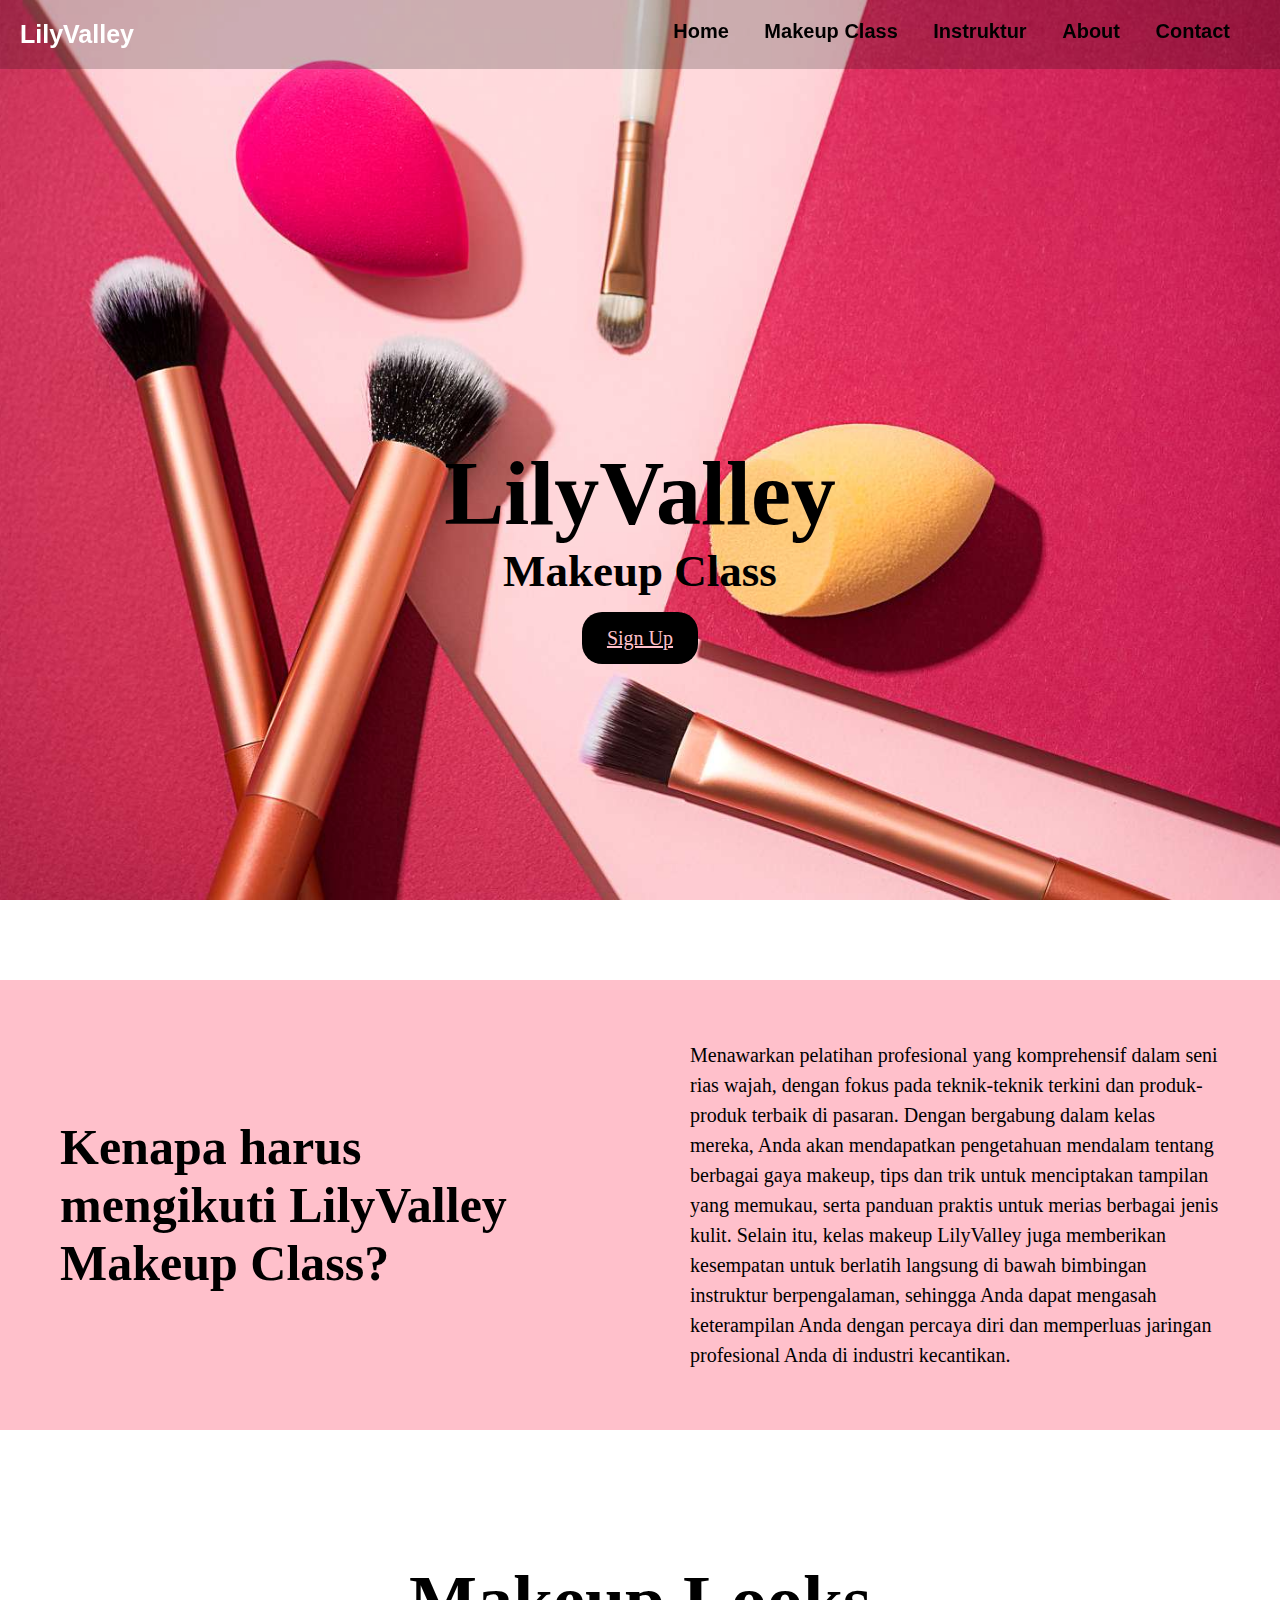
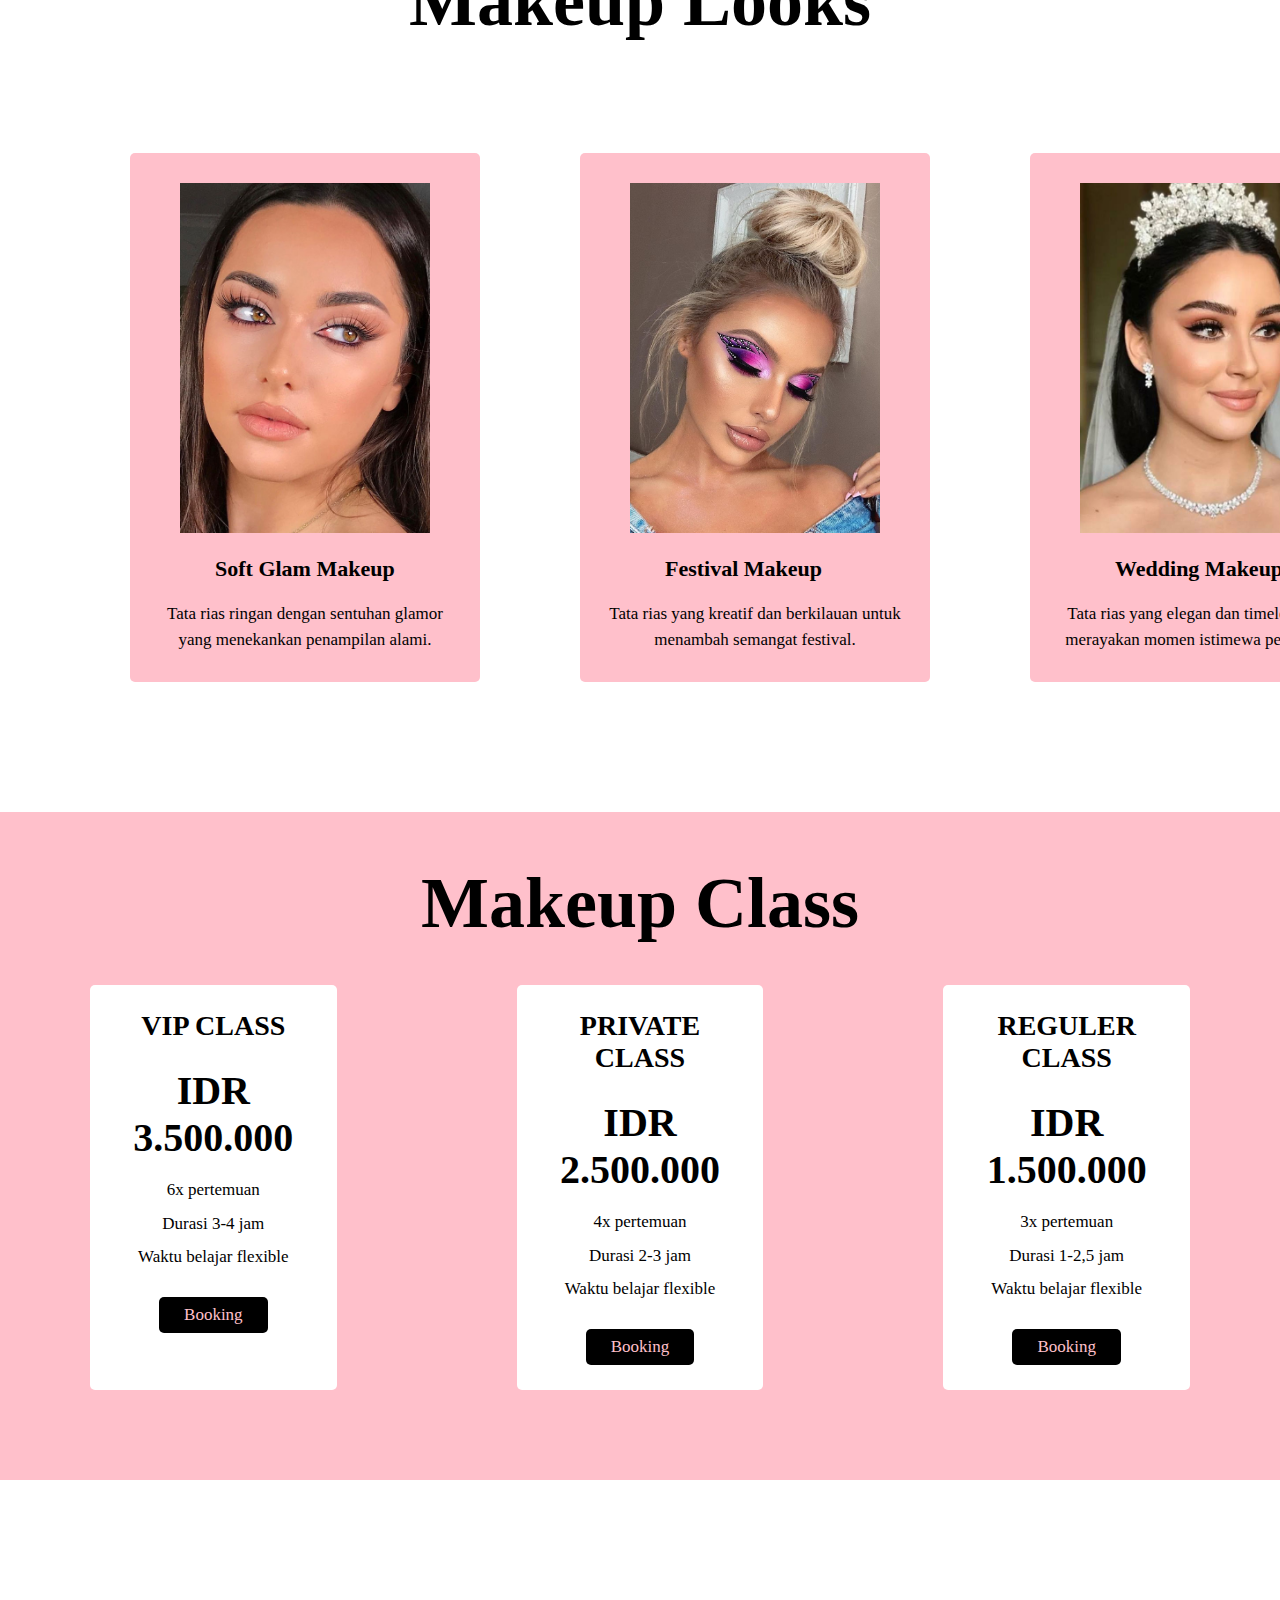
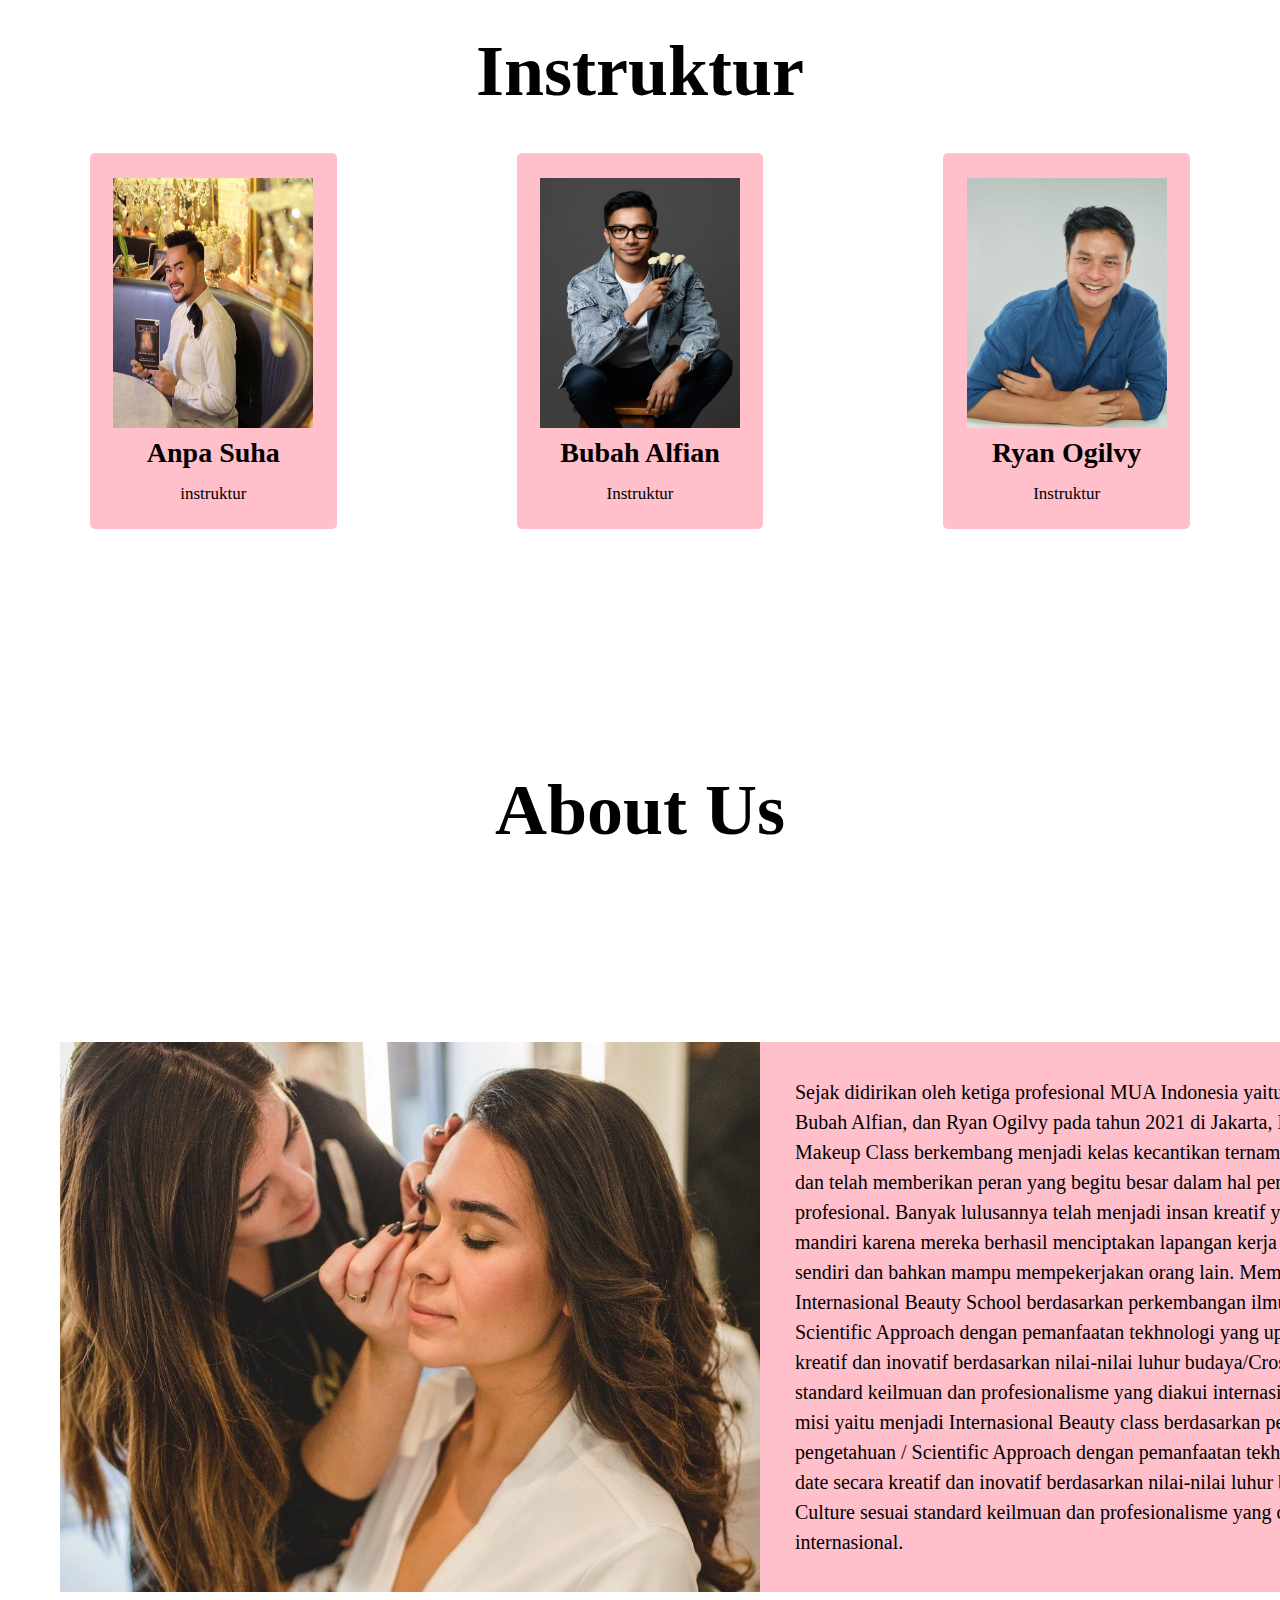
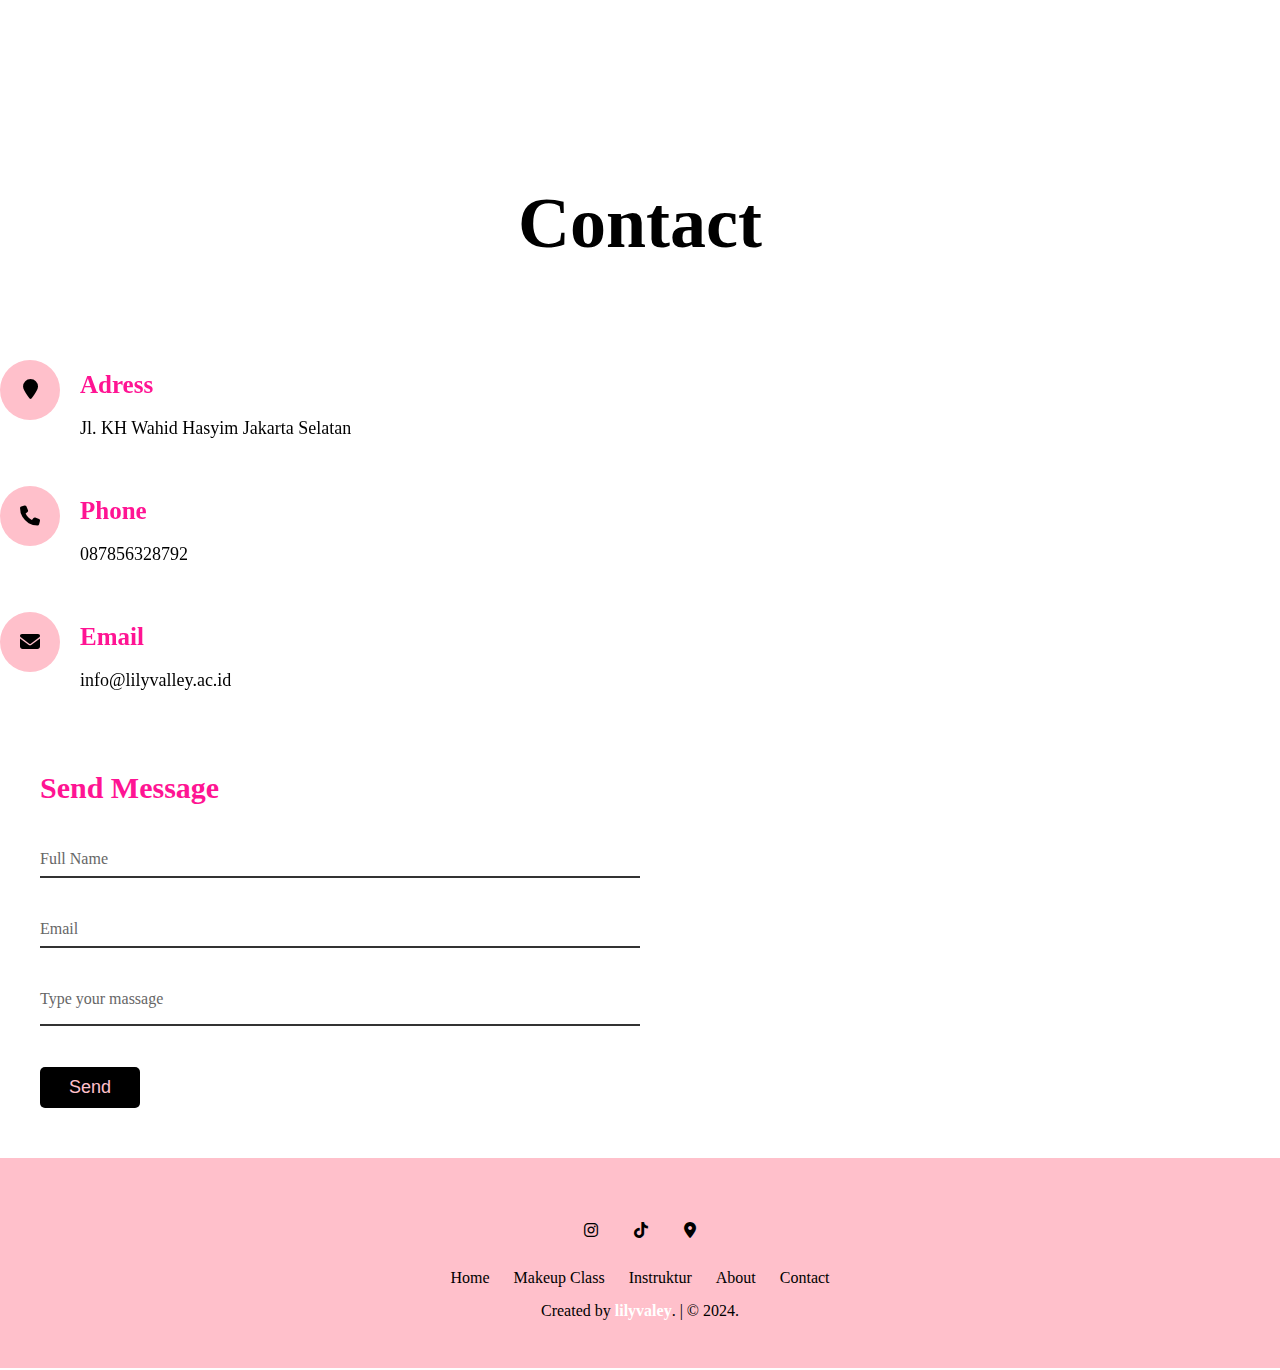
<file: index.html>
<!--membuat struktur dasar html-->
<!DOCTYPE html>
<html lang="en">
<head>
    <meta charset="UTF-8">
    <meta name="viewport" content="width=device-width, initial-scale=1.0">
    <title>LilyValley</title>
    <!--membuat file css eksternal-->
    <link rel="stylesheet" href="style.css">
    <link rel="stylesheet" href="fontawesome-free-6.5.2-web/css/all.css">
</head>
<body>
    <!--menambahkan struktur semantic html-->
    <!--membuat logo di navbar-->
    <nav class="navbar">
        <h1 class="logo">LilyValley</h1>
        <!--membuat menu di navbar-->
        <ul>
            <li><a href="index.html">Home</a></li>
            <li><a href="makeupclass.html">Makeup Class</a></li>
            <li><a href="instruktur.html">Instruktur</a></li>
            <li><a href="about.html">About</a></li>
            <li><a href="contact.html">Contact</a></li> 
        </ul>
    </nav>
    <!--membuat tampilan tulisan-->
    <section id="home">
    <header>
        <div class="header-content">
            <h1>LilyValley</h1>
            <h2>Makeup Class</h2>
            <a href="#" class="ctn">Sign Up</a>
        </div>
    </header>
    <!--membuat section tampilan makeup looks-->
        <section>
            <!--membuat deskripsi perusahaan-->
            <div class="deskripsi">
                <h3>Kenapa harus mengikuti LilyValley Makeup Class?</h3>
                <p>Menawarkan pelatihan profesional yang komprehensif dalam seni rias wajah, dengan fokus pada teknik-teknik terkini dan produk-produk terbaik di pasaran. Dengan bergabung dalam kelas mereka, Anda akan mendapatkan pengetahuan mendalam tentang berbagai gaya makeup, tips dan trik untuk menciptakan tampilan yang memukau, serta panduan praktis untuk merias berbagai jenis kulit. Selain itu, kelas makeup LilyValley juga memberikan kesempatan untuk berlatih langsung di bawah bimbingan instruktur berpengalaman, sehingga Anda dapat mengasah keterampilan Anda dengan percaya diri dan memperluas jaringan profesional Anda di industri kecantikan.</p>
            </div>
            <div class="title">
                <h1>Makeup Looks</h1>
            </div>
            <div class="grid">
                <article>
                    <img src="assets/soft glam.jpg" width="250px" height="350px">
                    <div class="konten">
                        <h2>Soft Glam Makeup</h2>
                        <p>Tata rias ringan dengan sentuhan glamor yang menekankan penampilan alami.</p>
                    </div>
                </article>
                <article>
                    <img src="assets/festival.jpg" width="250px" height="350px">
                    <div class="konten">
                        <h2>Festival Makeup</h2>
                        <p>Tata rias yang kreatif dan berkilauan untuk menambah semangat festival.</p>  
                    </div>
                </article>
                <article>
                    <img src="assets/wedding.jpg" width="250px" height="350px">
                    <div class="konten">
                        <h2>Wedding Makeup</h2>
                        <p>Tata rias yang elegan dan timeless untuk merayakan momen istimewa pernikahan.</p>
                    </div>
                </article>
            </div>
    </section>
    <!--membuat section makeup class-->
    <section id="makeup-class">
        <div class="container">
            <div class="title">
                <h1>Makeup Class</h1>
                <div class="box-container">
                    <div class="box">
                        <h3>VIP CLASS</h3>
                        <h2>IDR 3.500.000</h2>
                        <p>6x pertemuan</p>
                        <p>Durasi 3-4 jam</p>
                        <p>Waktu belajar flexible</p>
                        <a href="#btn" class="btn">Booking</a>
                    </div>
                    <div class="box">
                        <h3>PRIVATE CLASS</h3>
                        <h2>IDR 2.500.000</h2>
                        <p>4x pertemuan</p>
                        <p>Durasi 2-3 jam</p>
                        <p>Waktu belajar flexible</p>
                        <a href="#btn" class="btn">Booking</a>
                    </div>
                    <div class="box">
                        <h3>REGULER CLASS</h3>
                        <h2>IDR 1.500.000</h2>
                        <p>3x pertemuan</p>
                        <p>Durasi 1-2,5 jam</p>
                        <p>Waktu belajar flexible</p>
                        <a href="#btn" class="btn">Booking</a>
                    </div>
                </div>
            </div>
        </div> 
    </section>
    <!--membuat section instruktur-->
    <section id="instruktur">
        <div class="container-instruktur">
            <div class="title">
                <h1>Instruktur</h1>
                <div class="grid-instruktur">
                    <article>
                        <img src="assets/anpa suha.jpg" width="200px" height="250px">
                        <h3>Anpa Suha</h3>
                        <p>instruktur</p>
                    </article>
                    <article>
                        <img src="assets/bubah-alfian.jpg" width="200px" height="250px">
                        <h3>Bubah Alfian</h3>
                        <p>Instruktur</p>
                    </article>
                    <article>
                        <img src="assets/ryan ogilvy.jpeg" width="200px" height="250px">
                        <H3>Ryan Ogilvy</H3>
                        <p>Instruktur</p>
                    </article>
                </div>
            </div>
        </div>
    </section> 
    <!--membuat section about-->
    <section id="about">
        <div class="container-about">
            <div class="title">
                <h1>About Us</h1>
            </div>
        </div>
        <div class="deskripsi-about">
            <img src="assets/makeup.jpeg" width="700px" height="550px">
            <p>Sejak didirikan oleh ketiga profesional MUA Indonesia yaitu Anpa Suha, Bubah Alfian, dan Ryan Ogilvy pada tahun 2021 di Jakarta, LiliValley Makeup Class berkembang menjadi kelas kecantikan ternama di Indonesia dan telah memberikan peran yang begitu besar dalam hal penyediaan tenaga profesional. Banyak lulusannya telah menjadi insan kreatif yang sukses dan mandiri karena mereka berhasil menciptakan lapangan kerja baik bagi dirinya sendiri dan bahkan mampu mempekerjakan orang lain. Memiliki visi Menjadi Internasional Beauty School berdasarkan perkembangan ilmu pengetahuan / Scientific Approach dengan pemanfaatan tekhnologi yang up to date secara kreatif dan inovatif berdasarkan nilai-nilai luhur budaya/Cross Culture sesuai standard keilmuan dan profesionalisme yang diakui internasional. Memiliki misi yaitu menjadi Internasional Beauty class berdasarkan perkembangan ilmu pengetahuan / Scientific Approach dengan pemanfaatan tekhnologi yang up to date secara kreatif dan inovatif berdasarkan nilai-nilai luhur budaya/Cross Culture sesuai standard keilmuan dan profesionalisme yang diakui internasional.</p>
        </div>
    </section>
    <!--membuat section contact-->
    <section id="contact">
        <div class="container-contact">
            <div class="title">
                <h1>Contact</h1>
            </div>
        </div>
        <div class="konten">
            <div class="contact-info">
                <div class="box">
                    <div class="icon"><i class="fa fa-map-marker" aria-hidden="true"></i></div>
                    <div class="text">
                        <h3>Adress</h3>
                        <p>Jl. KH Wahid Hasyim Jakarta Selatan</p>
                    </div>
                </div>
                <div class="box">
                    <div class="icon"><i class="fa-solid fa-phone"></i></div>
                    <div class="text">
                        <h3>Phone</h3>
                        <p>087856328792</p>
                    </div>
                </div>
                <div class="box">
                    <div class="icon"><i class="fa fa-envelope" aria-hidden="true"></i></div>
                    <div class="text">
                        <h3>Email</h3>
                        <p>info@lilyvalley.ac.id</p>
                    </div>
                </div>
            </div>
            <div class="contact-form">
                <form>
                    <h2>Send Message</h2>
                    <div class="input-box">
                        <input type="text" name="" required="required">
                        <span>Full Name</span>
                    </div>
                    <div class="input-box">
                        <input type="text" name="" required="required">
                        <span>Email</span>
                    </div>
                    <div class="input-box">
                        <textarea required="required"></textarea>
                        <span>Type your massage</span>
                    </div>
                    <div class="input-box">
                        <input type="submit" name="" value="Send">
                    </div>
                </form>
            </div>
        </div>
    </section>
    <!--membuat footer-->
    <footer>
         <div class="socials">
            <div class="icon">
                <i class="fa-brands fa-instagram"></i>
                <i class="fa-brands fa-tiktok"></i>
                <i class="fa-solid fa-location-dot"></i>
            <div class="links">
                <a href="#home">Home</a>
                <a href="#makeup-class">Makeup Class</a>
                <a href="#instruktur">Instruktur</a>
                <a href="#about">About</a>
                <a href="#contact">Contact</a>
            </div>
            <div class="credit">
                <p>Created by <a href="">lilyvaley</a>. | &copy; 2024.</p>
            </div>
         </div>
    </footer>
</body>
</html>
</file>
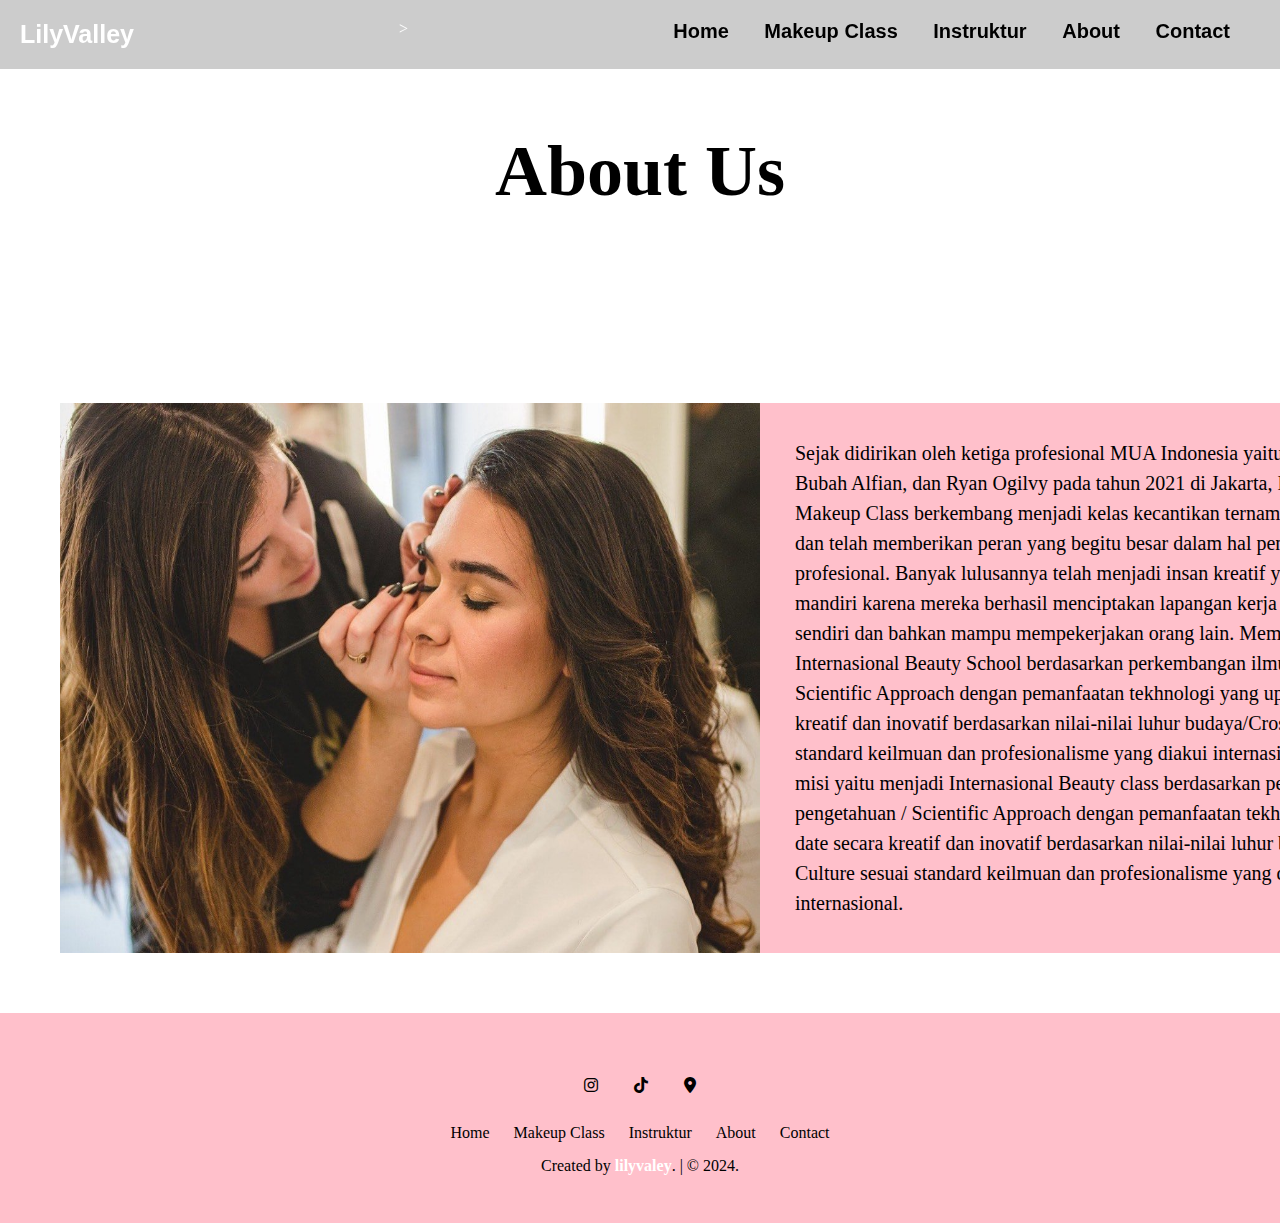
<file: about.html>
<!DOCTYPE html>
<html lang="en">
<head>
    <meta charset="UTF-8">
    <meta name="viewport" content="width=device-width, initial-scale=1.0">
    <title>LilyValley</title>
    <!--membuat file css eksternal-->
    <link rel="stylesheet" href="style.css">
    <link rel="stylesheet" href="fontawesome-free-6.5.2-web/css/all.css">
</head>
<body>
    <!--menambahkan struktur semantic html-->
    <!--membuat logo di navbar-->
    <nav class="navbar">
        <h1 class="logo">LilyValley</h1>></h1>
        <!--membuat menu di navbar-->
        <ul>
            <li><a href="index.html">Home</a></li>
            <li><a href="makeupclass.html">Makeup Class</a></li>
            <li><a href="instruktur.html">Instruktur</a></li>
            <li><a href="about.html">About</a></li>
            <li><a href="contact.html">Contact</a></li> 
        </ul>
    </nav>
    <section id="about">
        <div class="container-about">
            <div class="title">
                <h1>About Us</h1>
            </div>
        </div>
        <div class="deskripsi-about">
            <img src="assets/makeup.jpeg" width="700px" height="550px">
            <p>Sejak didirikan oleh ketiga profesional MUA Indonesia yaitu Anpa Suha, Bubah Alfian, dan Ryan Ogilvy pada tahun 2021 di Jakarta, LiliValley Makeup Class berkembang menjadi kelas kecantikan ternama di Indonesia dan telah memberikan peran yang begitu besar dalam hal penyediaan tenaga profesional. Banyak lulusannya telah menjadi insan kreatif yang sukses dan mandiri karena mereka berhasil menciptakan lapangan kerja baik bagi dirinya sendiri dan bahkan mampu mempekerjakan orang lain. Memiliki visi Menjadi Internasional Beauty School berdasarkan perkembangan ilmu pengetahuan / Scientific Approach dengan pemanfaatan tekhnologi yang up to date secara kreatif dan inovatif berdasarkan nilai-nilai luhur budaya/Cross Culture sesuai standard keilmuan dan profesionalisme yang diakui internasional. Memiliki misi yaitu menjadi Internasional Beauty class berdasarkan perkembangan ilmu pengetahuan / Scientific Approach dengan pemanfaatan tekhnologi yang up to date secara kreatif dan inovatif berdasarkan nilai-nilai luhur budaya/Cross Culture sesuai standard keilmuan dan profesionalisme yang diakui internasional.</p>
        </div>
    </section>
    <!--membuat footer-->
    <footer>
        <div class="socials">
           <div class="icon">
               <i class="fa-brands fa-instagram"></i>
               <i class="fa-brands fa-tiktok"></i>
               <i class="fa-solid fa-location-dot"></i>
           <div class="links">
               <a href="#home">Home</a>
               <a href="#makeup-class">Makeup Class</a>
               <a href="#instruktur">Instruktur</a>
               <a href="#about">About</a>
               <a href="#contact">Contact</a>
           </div>
           <div class="credit">
               <p>Created by <a href="">lilyvaley</a>. | &copy; 2024.</p>
           </div>
        </div>
   </footer>
</body>
</html>
</file>
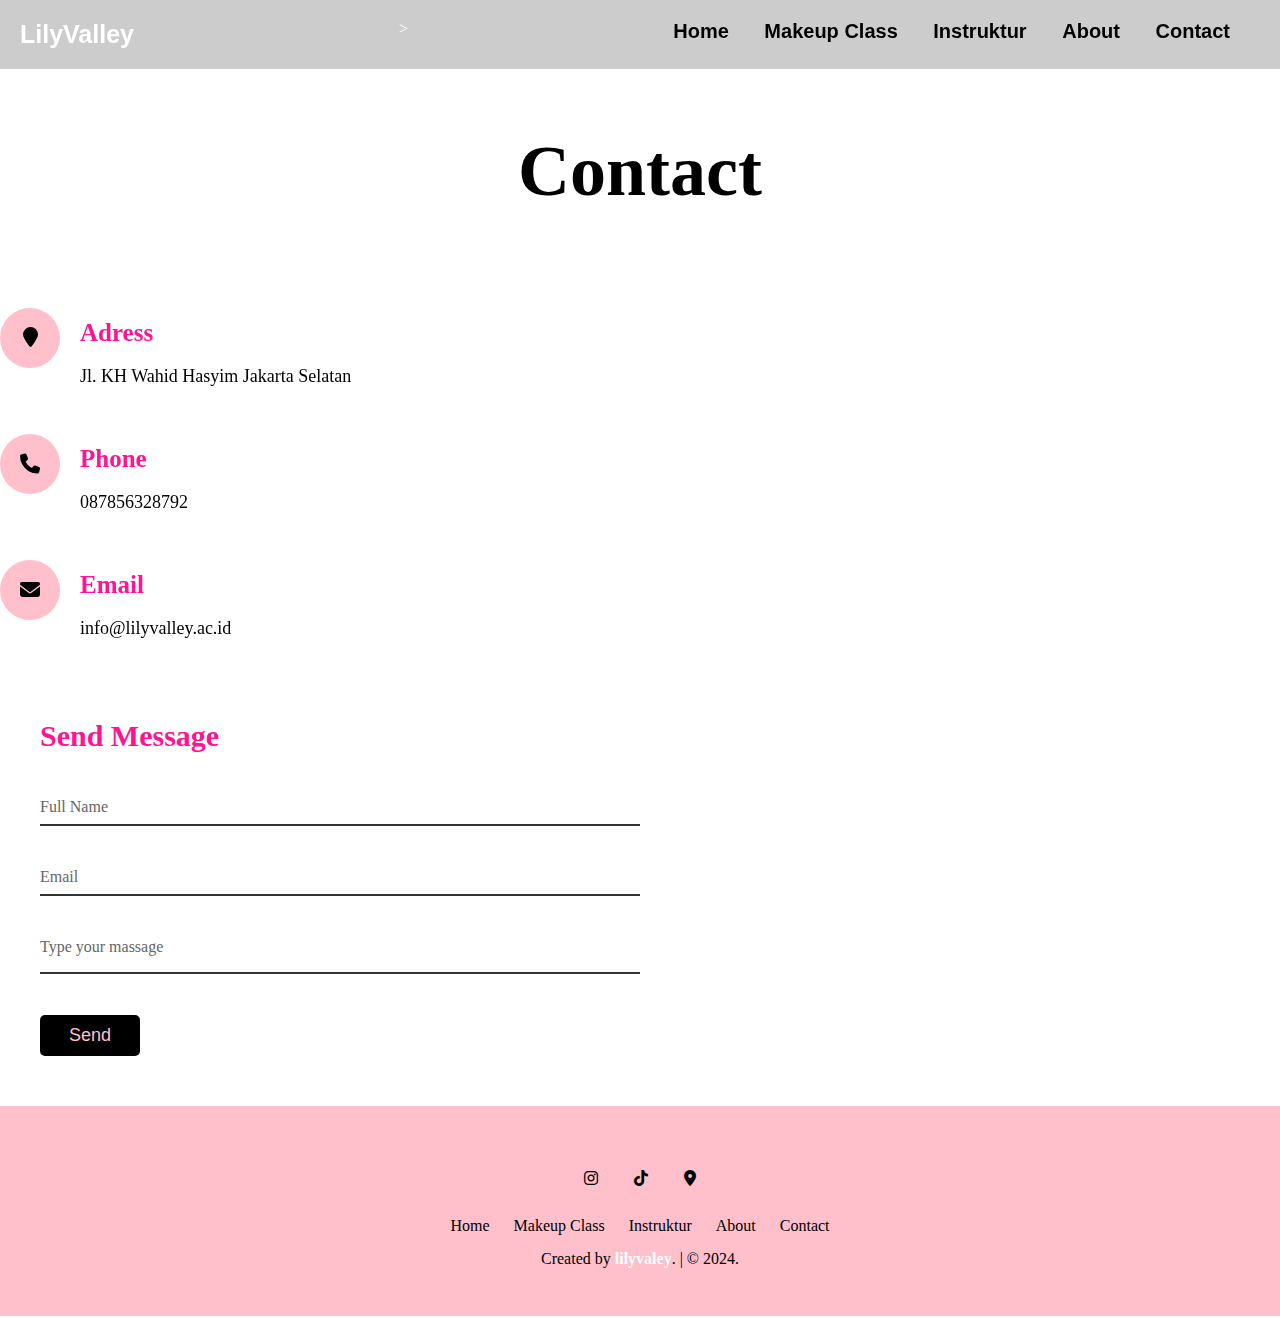
<file: contact.html>
<!DOCTYPE html>
<html lang="en">
<head>
    <meta charset="UTF-8">
    <meta name="viewport" content="width=device-width, initial-scale=1.0">
    <title>LilyValley</title>
    <!--membuat file css eksternal-->
    <link rel="stylesheet" href="style.css">
    <link rel="stylesheet" href="fontawesome-free-6.5.2-web/css/all.css">
</head>
<body>
    <!--menambahkan struktur semantic html-->
    <!--membuat logo di navbar-->
    <nav class="navbar">
        <h1 class="logo">LilyValley</h1>></h1>
        <!--membuat menu di navbar-->
        <ul>
            <li><a href="index.html">Home</a></li>
            <li><a href="makeupclass.html">Makeup Class</a></li>
            <li><a href="instruktur.html">Instruktur</a></li>
            <li><a href="about.html">About</a></li>
            <li><a href="contact.html">Contact</a></li> 
        </ul>
    </nav>
    <section id="contact">
        <div class="container-contact">
            <div class="title">
                <h1>Contact</h1>
            </div>
        </div>
        <div class="konten">
            <div class="contact-info">
                <div class="box">
                    <div class="icon"><i class="fa fa-map-marker" aria-hidden="true"></i></div>
                    <div class="text">
                        <h3>Adress</h3>
                        <p>Jl. KH Wahid Hasyim Jakarta Selatan</p>
                    </div>
                </div>
                <div class="box">
                    <div class="icon"><i class="fa-solid fa-phone"></i></div>
                    <div class="text">
                        <h3>Phone</h3>
                        <p>087856328792</p>
                    </div>
                </div>
                <div class="box">
                    <div class="icon"><i class="fa fa-envelope" aria-hidden="true"></i></div>
                    <div class="text">
                        <h3>Email</h3>
                        <p>info@lilyvalley.ac.id</p>
                    </div>
                </div>
            </div>
            <div class="contact-form">
                <form>
                    <h2>Send Message</h2>
                    <div class="input-box">
                        <input type="text" name="" required="required">
                        <span>Full Name</span>
                    </div>
                    <div class="input-box">
                        <input type="text" name="" required="required">
                        <span>Email</span>
                    </div>
                    <div class="input-box">
                        <textarea required="required"></textarea>
                        <span>Type your massage</span>
                    </div>
                    <div class="input-box">
                        <input type="submit" name="" value="Send">
                    </div>
                </form>
            </div>
        </div>
    </section>
    <!--membuat footer-->
    <footer>
        <div class="socials">
           <div class="icon">
               <i class="fa-brands fa-instagram"></i>
               <i class="fa-brands fa-tiktok"></i>
               <i class="fa-solid fa-location-dot"></i>
           <div class="links">
               <a href="#home">Home</a>
               <a href="#makeup-class">Makeup Class</a>
               <a href="#instruktur">Instruktur</a>
               <a href="#about">About</a>
               <a href="#contact">Contact</a>
           </div>
           <div class="credit">
               <p>Created by <a href="">lilyvaley</a>. | &copy; 2024.</p>
           </div>
        </div>
   </footer>
</body>
</html>
</file>
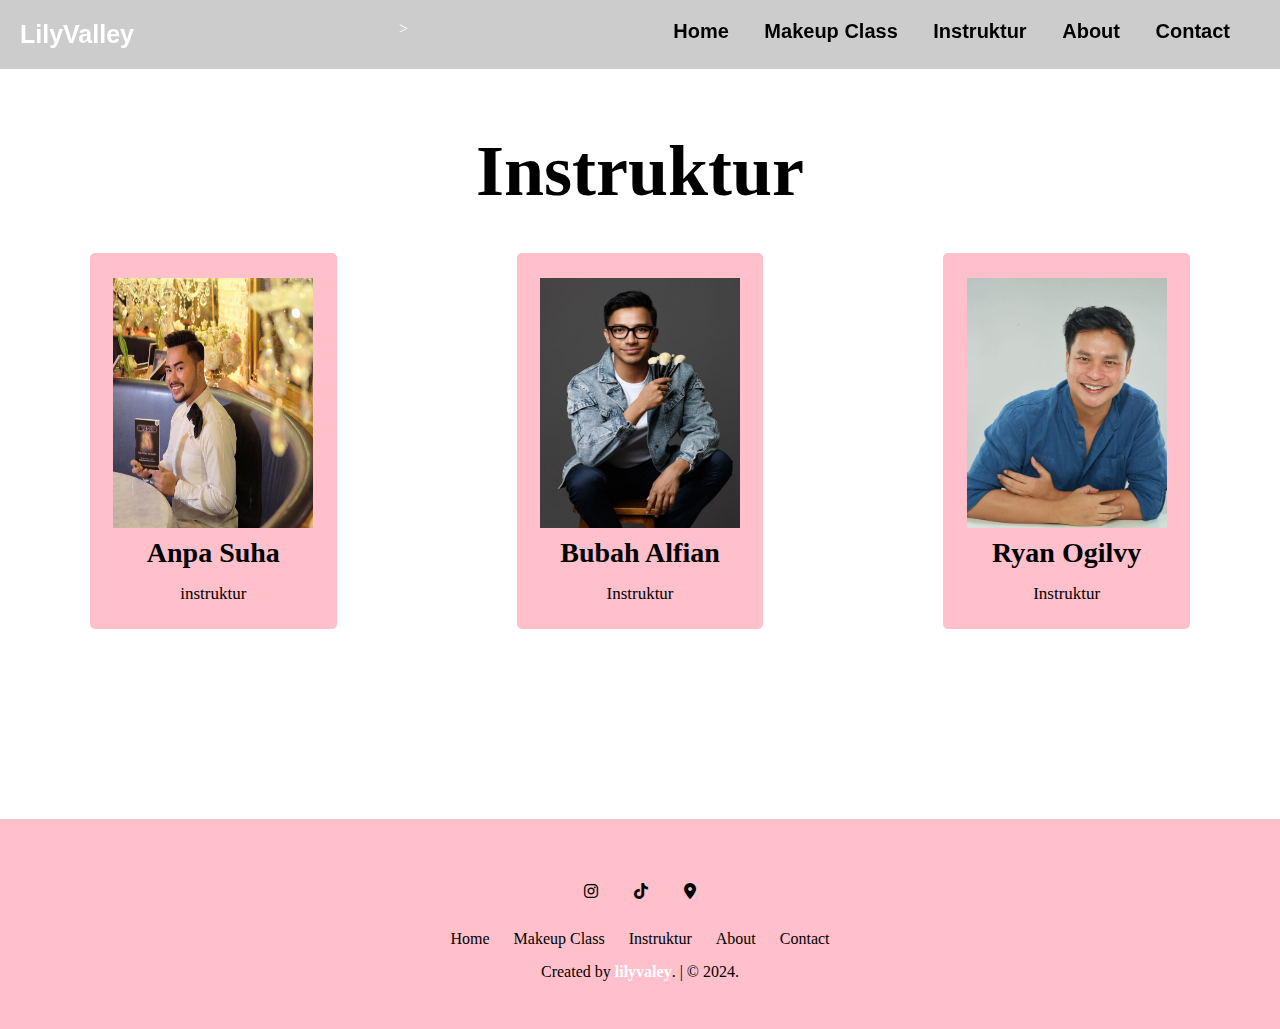
<file: instruktur.html>
<!DOCTYPE html>
<html lang="en">
<head>
    <meta charset="UTF-8">
    <meta name="viewport" content="width=device-width, initial-scale=1.0">
    <title>LilyValley</title>
    <!--membuat file css eksternal-->
    <link rel="stylesheet" href="style.css">
    <link rel="stylesheet" href="fontawesome-free-6.5.2-web/css/all.css">
</head>
<body>
    <!--menambahkan struktur semantic html-->
    <!--membuat logo di navbar-->
    <nav class="navbar">
        <h1 class="logo">LilyValley</h1>></h1>
        <!--membuat menu di navbar-->
        <ul>
            <li><a href="index.html">Home</a></li>
            <li><a href="makeupclass.html">Makeup Class</a></li>
            <li><a href="instruktur.html">Instruktur</a></li>
            <li><a href="about.html">About</a></li>
            <li><a href="contact.html">Contact</a></li> 
        </ul>
    </nav>
    <section id="instruktur">
        <div class="container-instruktur">
            <div class="title">
                <h1>Instruktur</h1>
                <div class="grid-instruktur">
                    <article>
                        <img src="assets/anpa suha.jpg" width="200px" height="250px">
                        <h3>Anpa Suha</h3>
                        <p>instruktur</p>
                    </article>
                    <article>
                        <img src="assets/bubah-alfian.jpg" width="200px" height="250px">
                        <h3>Bubah Alfian</h3>
                        <p>Instruktur</p>
                    </article>
                    <article>
                        <img src="assets/ryan ogilvy.jpeg" width="200px" height="250px">
                        <H3>Ryan Ogilvy</H3>
                        <p>Instruktur</p>
                    </article>
                </div>
            </div>
        </div>
    </section> 
    <!--membuat footer-->
    <footer>
        <div class="socials">
           <div class="icon">
               <i class="fa-brands fa-instagram"></i>
               <i class="fa-brands fa-tiktok"></i>
               <i class="fa-solid fa-location-dot"></i>
           <div class="links">
               <a href="#home">Home</a>
               <a href="#makeup-class">Makeup Class</a>
               <a href="#instruktur">Instruktur</a>
               <a href="#about">About</a>
               <a href="#contact">Contact</a>
           </div>
           <div class="credit">
               <p>Created by <a href="">lilyvaley</a>. | &copy; 2024.</p>
           </div>
        </div>
   </footer>
</body>
</html>
</file>
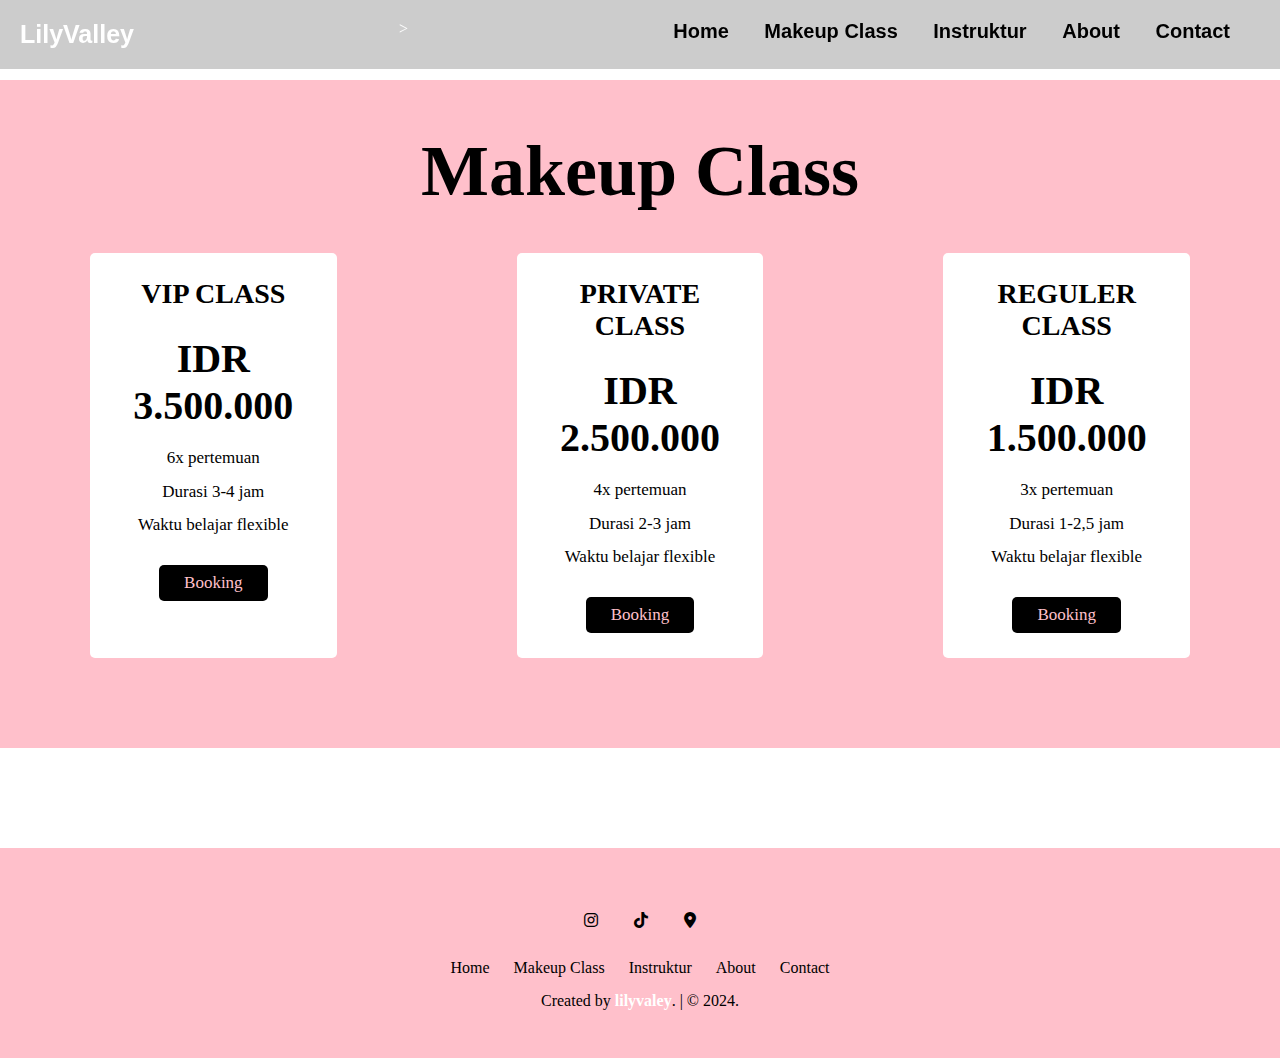
<file: makeupclass.html>
<!DOCTYPE html>
<html lang="en">
<head>
    <meta charset="UTF-8">
    <meta name="viewport" content="width=device-width, initial-scale=1.0">
    <title>LilyValley</title>
    <!--membuat file css eksternal-->
    <link rel="stylesheet" href="style.css">
    <link rel="stylesheet" href="fontawesome-free-6.5.2-web/css/all.css">
</head>
<body>
    <!--menambahkan struktur semantic html-->
    <!--membuat logo di navbar-->
    <nav class="navbar">
        <h1 class="logo">LilyValley</h1>></h1>
        <!--membuat menu di navbar-->
        <ul>
            <li><Link><a href="index.html">Home</a></li>
            <li><Link><a href="makeupclass.html">Makeup Class</a></li>
            <li><Link><a href="instruktur.html">Instruktur</a></li>
            <li><Link><a href="about.html">About</a></li>
            <li><Link><a href="contact.html">Contact</a></li> 
        </ul>
    </nav>
    <!--membuat section makeup class-->
    <section id="makeup-class">
        <div class="container">
            <div class="title">
                <h1>Makeup Class</h1>
                <div class="box-container">
                    <div class="box">
                        <h3>VIP CLASS</h3>
                        <h2>IDR 3.500.000</h2>
                        <p>6x pertemuan</p>
                        <p>Durasi 3-4 jam</p>
                        <p>Waktu belajar flexible</p>
                        <a href="#btn" class="btn">Booking</a>
                    </div>
                    <div class="box">
                        <h3>PRIVATE CLASS</h3>
                        <h2>IDR 2.500.000</h2>
                        <p>4x pertemuan</p>
                        <p>Durasi 2-3 jam</p>
                        <p>Waktu belajar flexible</p>
                        <a href="#btn" class="btn">Booking</a>
                    </div>
                    <div class="box">
                        <h3>REGULER CLASS</h3>
                        <h2>IDR 1.500.000</h2>
                        <p>3x pertemuan</p>
                        <p>Durasi 1-2,5 jam</p>
                        <p>Waktu belajar flexible</p>
                        <a href="#btn" class="btn">Booking</a>
                    </div>
                </div>
            </div>
        </div> 
    </section>
    <!--membuat footer-->
    <footer>
        <div class="socials">
           <div class="icon">
               <i class="fa-brands fa-instagram"></i>
               <i class="fa-brands fa-tiktok"></i>
               <i class="fa-solid fa-location-dot"></i>
           <div class="links">
               <a href="#home">Home</a>
               <a href="#makeup-class">Makeup Class</a>
               <a href="#instruktur">Instruktur</a>
               <a href="#about">About</a>
               <a href="#contact">Contact</a>
           </div>
           <div class="credit">
               <p>Created by <a href="">lilyvaley</a>. | &copy; 2024.</p>
           </div>
        </div>
   </footer>
</body>
</html>
</file>
<file: style.css>
* {
    margin: 0;
    padding: 0;
    box-sizing: border-box;
}

body {
    overflow-x: hidden;
}

html {
    scroll-behavior: smooth;
}

.navbar {
    position: fixed;
    top: 0;
    left: 0;
    display: flex;
    width: 100%;
    justify-content: space-between;
    padding: 20px;
    color: rgb(255, 255, 255);
    background-color: rgba(0, 0, 0, 0.2);

}

.logo {
    font-family: Verdana, Geneva, Tahoma, sans-serif;
    font-size: 25px;
}

nav ul {
    font-size: 20px;
    font-family: Verdana, Geneva, Tahoma, sans-serif;
    text-align: center;
    list-style: none;
    padding: 0
}

nav ul li {
    display: inline;
    margin-right: 30px;

}

nav ul li a {
    text-decoration: none;
    color: black;
    font-weight: bold;
}

.navbar ul li a:hover {
    color: white;
}

header {
    width: 100vw;
    height: 100vh;
    display: flex;
    align-items: flex-end ;
    justify-content: center;
    background-position: bottom;
    background-size: cover;
    background-image: url(assets/GettyImages-1461309413-d11bbc69d38145f5923533dd17d2256f.jpg)
}

.header-content {
    margin-bottom: 250px;
    color: black;
    text-align: center;
}

.header-content h1 {
    font-size: 10vmin;
}

.header-content h2 {
    font-size: 5vmin;
    margin-bottom: 30px;
}

.ctn {
    padding: 15px 25px;
    background: black;
    border-radius: 20px;
    color: pink;
    font-size: 20px;
}
.ctn:hover {
    background: white;
}

section {
    width: 100%;
    margin: auto;
}

.deskripsi {
    display: grid;
    grid-template-columns: repeat(2,1fr);
    margin: 0;
    margin-top: 80px;
    padding: 60px;
    align-items: center;
    grid-gap: 100px;  
    background: pink;
}

.deskripsi h3 {
    font-size: 50px;
}

.deskripsi p {
    line-height: 1.5;
    font-size: 20px;
}
.title {
    margin-top: 80px;
    padding: 50px;
    text-align: center;
    font-size: 4vmin;
    color: black;
}

.grid {
    display: grid;
    grid-template-columns: repeat(3,1fr);
    margin: 80px;
    margin-top: 10px;
    padding: 50px;
    align-items: center;
    grid-gap: 100px;
}

.grid h2 {
    font-size: 22px;
    padding: 10px 0;
    margin-left: 60px;
    text-align: center;
}

.grid p {
    font-size: 17px;
    line-height: 1.5;
    text-align: center;
}

.grid article:hover {
    box-shadow: 0 10px 15px rgba(0, 0, 0, 3); 
    transform: scale(1.03);
}

.grid img {
    object-fit: cover;
    height: 350px;
} 

.grid article {
    border-radius: 5px;
    background: pink;
    text-align: center;
    width: 350px;
    padding: 30px 25px;
}

.container {
    background: pink;
}

.container .title {
    margin-top: 80px;
    padding: 50px;
    margin-bottom: 100px;
    text-align: center;
    font-size: 4vmin;
    color: black;
}

.container .box-container {
    display: grid;
    grid-template-columns: repeat(3,1fr);
    grid-gap: 100px;
}

.container .box-container .box {
    border-radius: 5px;
    background: white;
    text-align: center;
    padding: 25px 15px;
    margin: 40px;
}

.container .box-container .box h3 {
    color: black;
    font-size: 28px;
    left: 0;
    right: 0;
    margin-bottom: 25px;
    text-align: center;
}

.container .box-container .box h2 {
    color: black;
    font-size: 40px;
    left: 0;
    right: 0;
    margin-bottom: 25px;
    text-align: center;
}

.container .box-container .box p {
    color: black;
    font-size: 17px;
    left: 0;
    right: 0;
    margin-bottom: 25px;
    line-height: 0.5;
}

.container .box-container .box .btn {
    margin-top: 10px;
    display: inline-block;
    background: black;
    color: pink;
    font-size: 17px;
    border-radius: 5px;
    padding: 8px 25px;
    text-decoration: none;
}

.container .box-container .box:hover {
    box-shadow: 0 10px 15px rgba(0, 0, 0, 2); 
    transform: scale(1.03);
}

.container-instruktur {
    background: white;
}

.container-instruktur .title {
    margin-top: 80px;
    padding: 50px;
    margin-bottom: 100px;
    text-align: center;
    font-size: 4vmin;
    color: black;
}

.container-instruktur .grid-instruktur {
    display: grid;
    grid-template-columns: repeat(3,1fr);
    grid-gap: 100px;
}

.container-instruktur .grid-instruktur article {
    border-radius: 5px;
    background: white;
    text-align: center;
    padding: 25px 15px;
    margin: 40px;
    background: pink;
}

.container-instruktur .grid-instruktur article h3 {
    font-size: 28px;
    margin-bottom: 15px;
}

.container-instruktur .grid-instruktur article p {
    font-size: 17px;
}

.container-about {
    background: white;
}

.container-about .title {
    margin-top: 80px;
    padding: 50px;
    margin-bottom: 25px;
    text-align: center;
    font-size: 4vmin;
    color: black;
}

.deskripsi-about {
    display: grid;
    grid-template-columns: repeat(2,1fr);
    margin: 0;
    margin-top: 80px;
    padding: 60px;
    align-items: center;
    grid-gap: 0px;  
}

.deskripsi-about p {
    font-size: 20px;
    line-height: 1.5;
    background: pink;
    width: 700px;
    height: 550px;
    padding: 35px;
}

.container-contact .title {
    margin-top: 80px;
    padding: 50px;
    margin-bottom: 25px;
    text-align: center;
    font-size: 4vmin;
    color: black;
}

.konten {
    display: flex;
    flex-wrap: wrap;
    justify-content: space-between;
    text-align: left;
    line-height: 2;
}

.konten .contact-info h3 {
    font-size: 30px;
    font-weight: 500;
}

.konten .contact-info p {
    font-weight: 300;
}

.konten .contact-info {
    width: 50%;
    display: flex;
    flex-direction: column;
}

.konten .contact-info .box {
    position: relative;
    padding: 20px 0;
    display: flex;
}

.konten .contact-info .box .icon {
    min-width: 60px;
    height: 60px;
    background: pink;
    display: flex;
    justify-content: center;
    align-items: center;
    border-radius: 70%;
    font-size: 20px;
}

.konten .contact-info .box .text h3 {
    display: flex;
    margin-left: 20px;
    font-size: 25px;
    color: deeppink;
    flex-direction: column;
    font-weight: bold;
}

.konten .contact-info .box .text p {
    display: flex;
    margin-left: 20px;
    font-size: 18px;
    color: black;
    flex-direction: column;
    font-weight: 300;
}

.contact-form {
    width: 100%;
    padding: 40px;
    background: white;
}

.contact-form h2 {
    font-size: 30px;
    color: deeppink;
    font-weight: bold;
}

.contact-form .input-box {
    position: relative;
    width: 100%;
    margin-top: 10px;
}

.contact-form .input-box input  {
    width: 50%;
    padding: 10px 0;
    font-size: 16px;
    margin: 10px 0;
    border: none;
    border-bottom: 2px solid #333;
    outline: none;
    resize: none;
}

.contact-form .input-box textarea {
    width: 50%;
    padding: 5px 0;
    font-size: 16px;
    margin: 10px 0;
    border: none;
    border-bottom: 2px solid #333;
    outline: none;
    resize: none;
}

.contact-form .input-box span {
    position: absolute;
    left: 0;
    padding: 5px 0;
    font-size: 16px;
    margin: 10px 0;
    pointer-events: none;
    transition: 0.5s;
    color: #666;
}

.contact-form .input-box input:focus ~ span,
.contact-form .input-box input:valid ~ span,
.contact-form .input-box textarea:focus ~ span,
.contact-form .input-box textarea:valid ~ span
{
    color: black;
    font-size: 12px;
    transform: translateY(-20px);
}

.contact-form .input-box input[type="submit"] {
    width: 100px;
    background: black;
    color: pink;
    border: none;
    cursor: pointer;
    padding: 10px;
    font-size: 18px;
    border-radius: 5px;
}

footer {
    background-color: pink;
    text-align: center;
    padding: 1rem 0;
    margin-top: 45px 0;
}

footer .icon {
    padding: 1rem 0;
    color: black;
    margin: 1rem;
}

footer .icon i {
    color: black;
    margin: 1rem;
}

footer .icon i:hover {
    color: white;
}

footer .links a:hover {
    color: white;
}

footer .links a {
    margin-bottom: 1.4rem;
    text-decoration: none;
    color: black;
    padding: 10px;
    line-height: 3;
}

footer .credit a {
    color: white;
    font-weight: 700;
    text-decoration: none;
    
}

@media (max-width:800px) {
    .grid {
        grid-template-columns: repeat(1, 1fr);
    }
}
</file>
